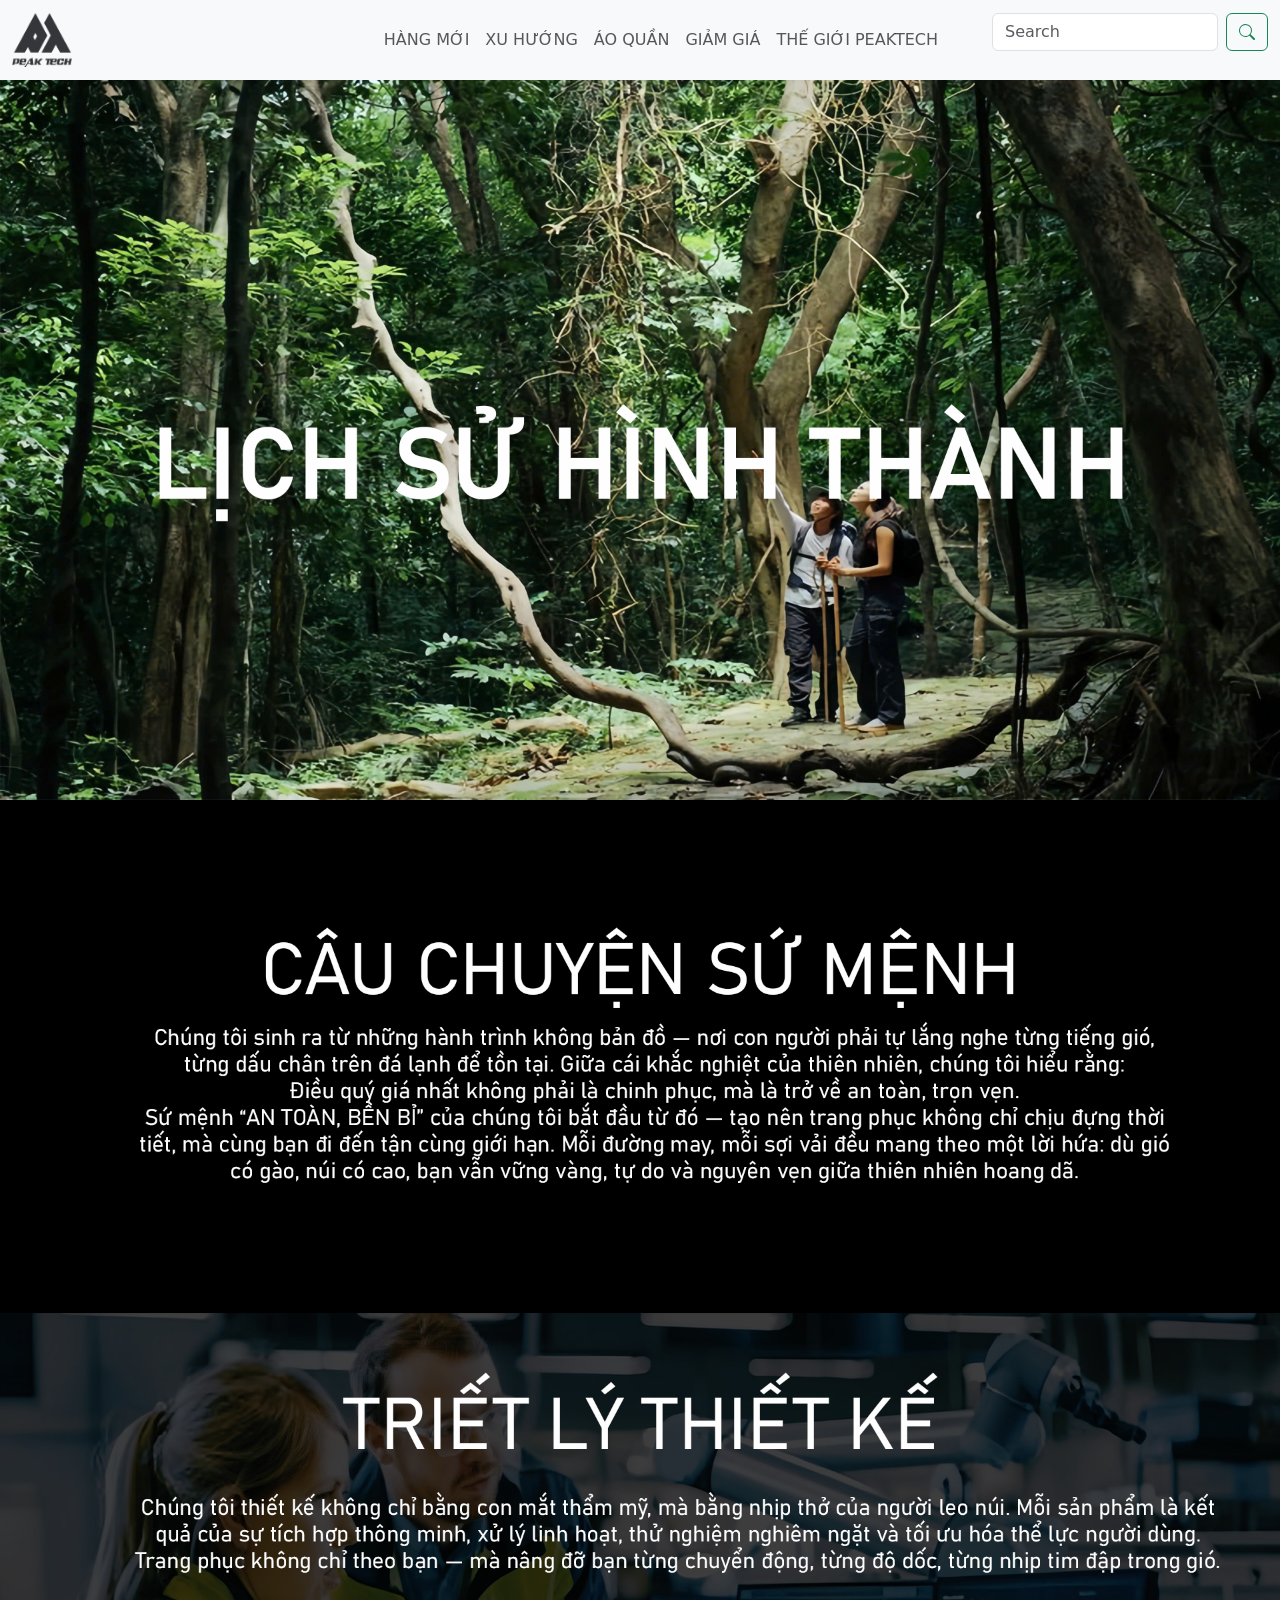
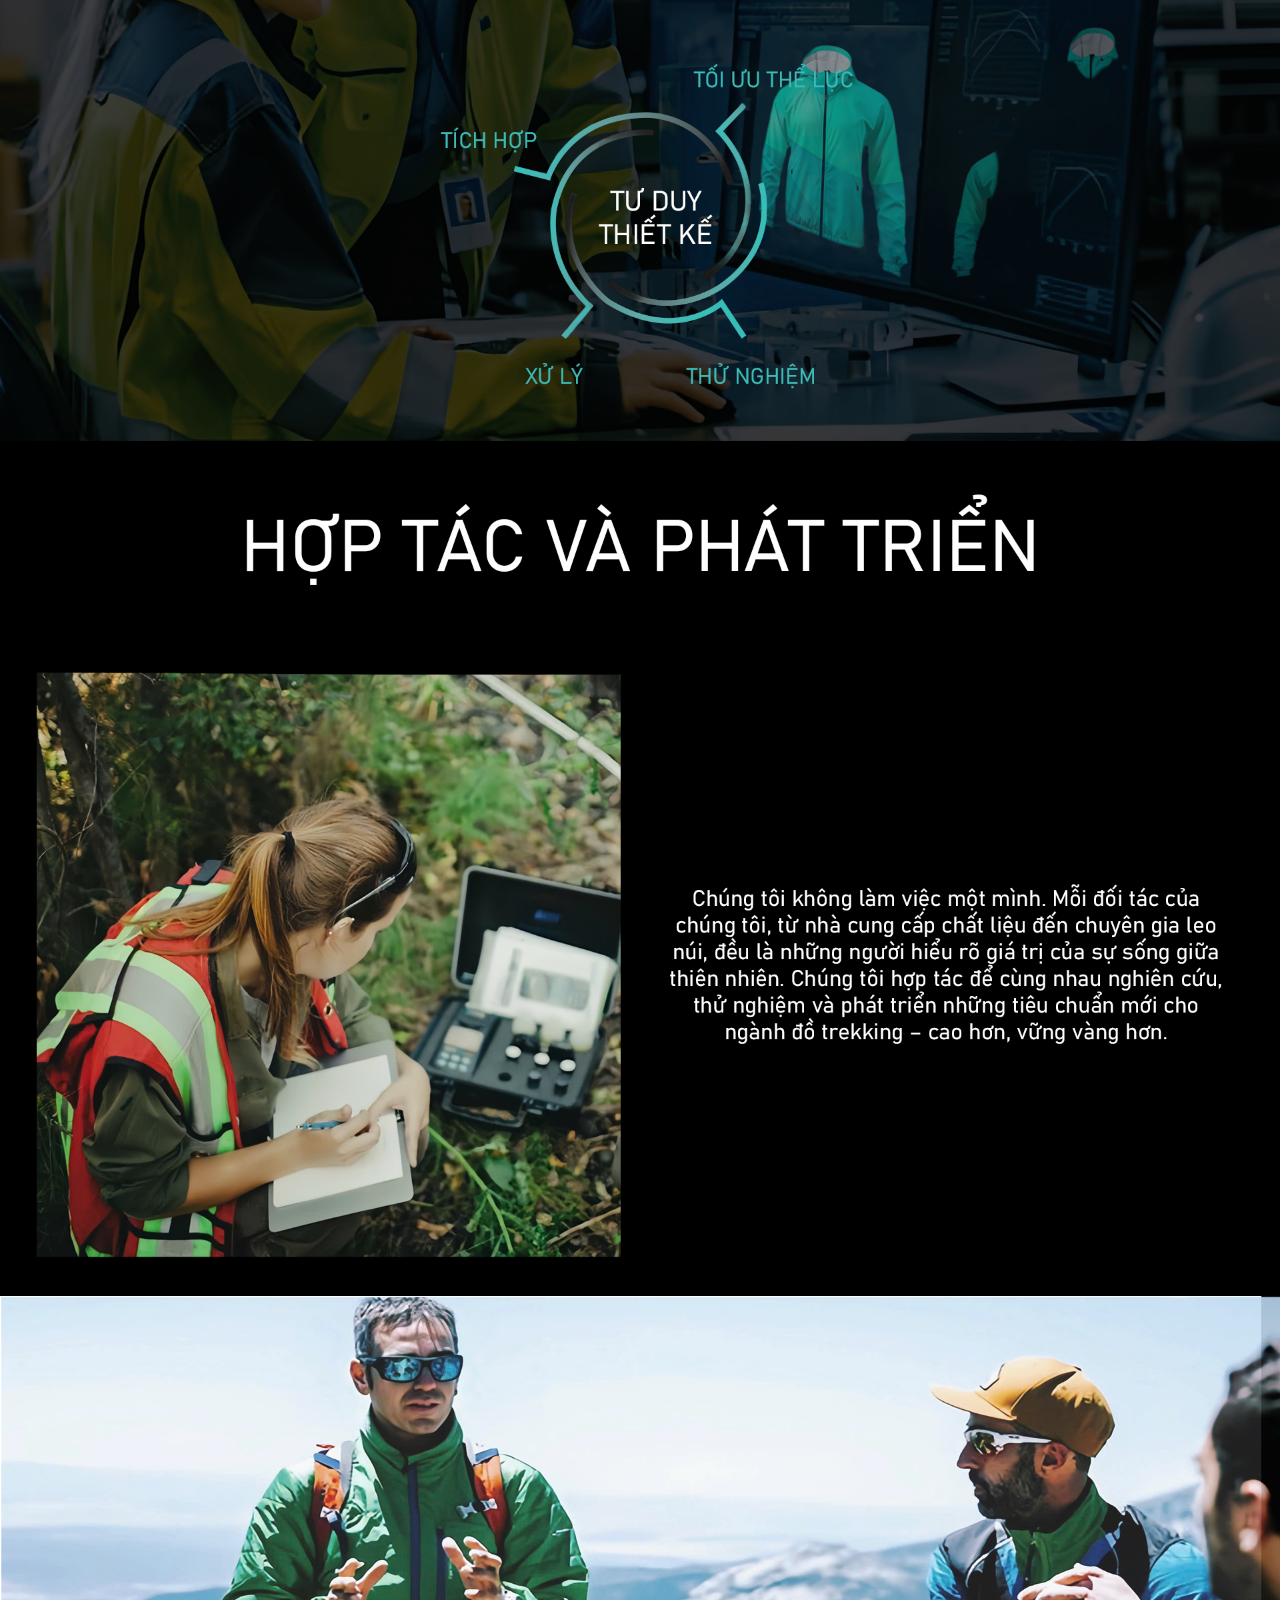
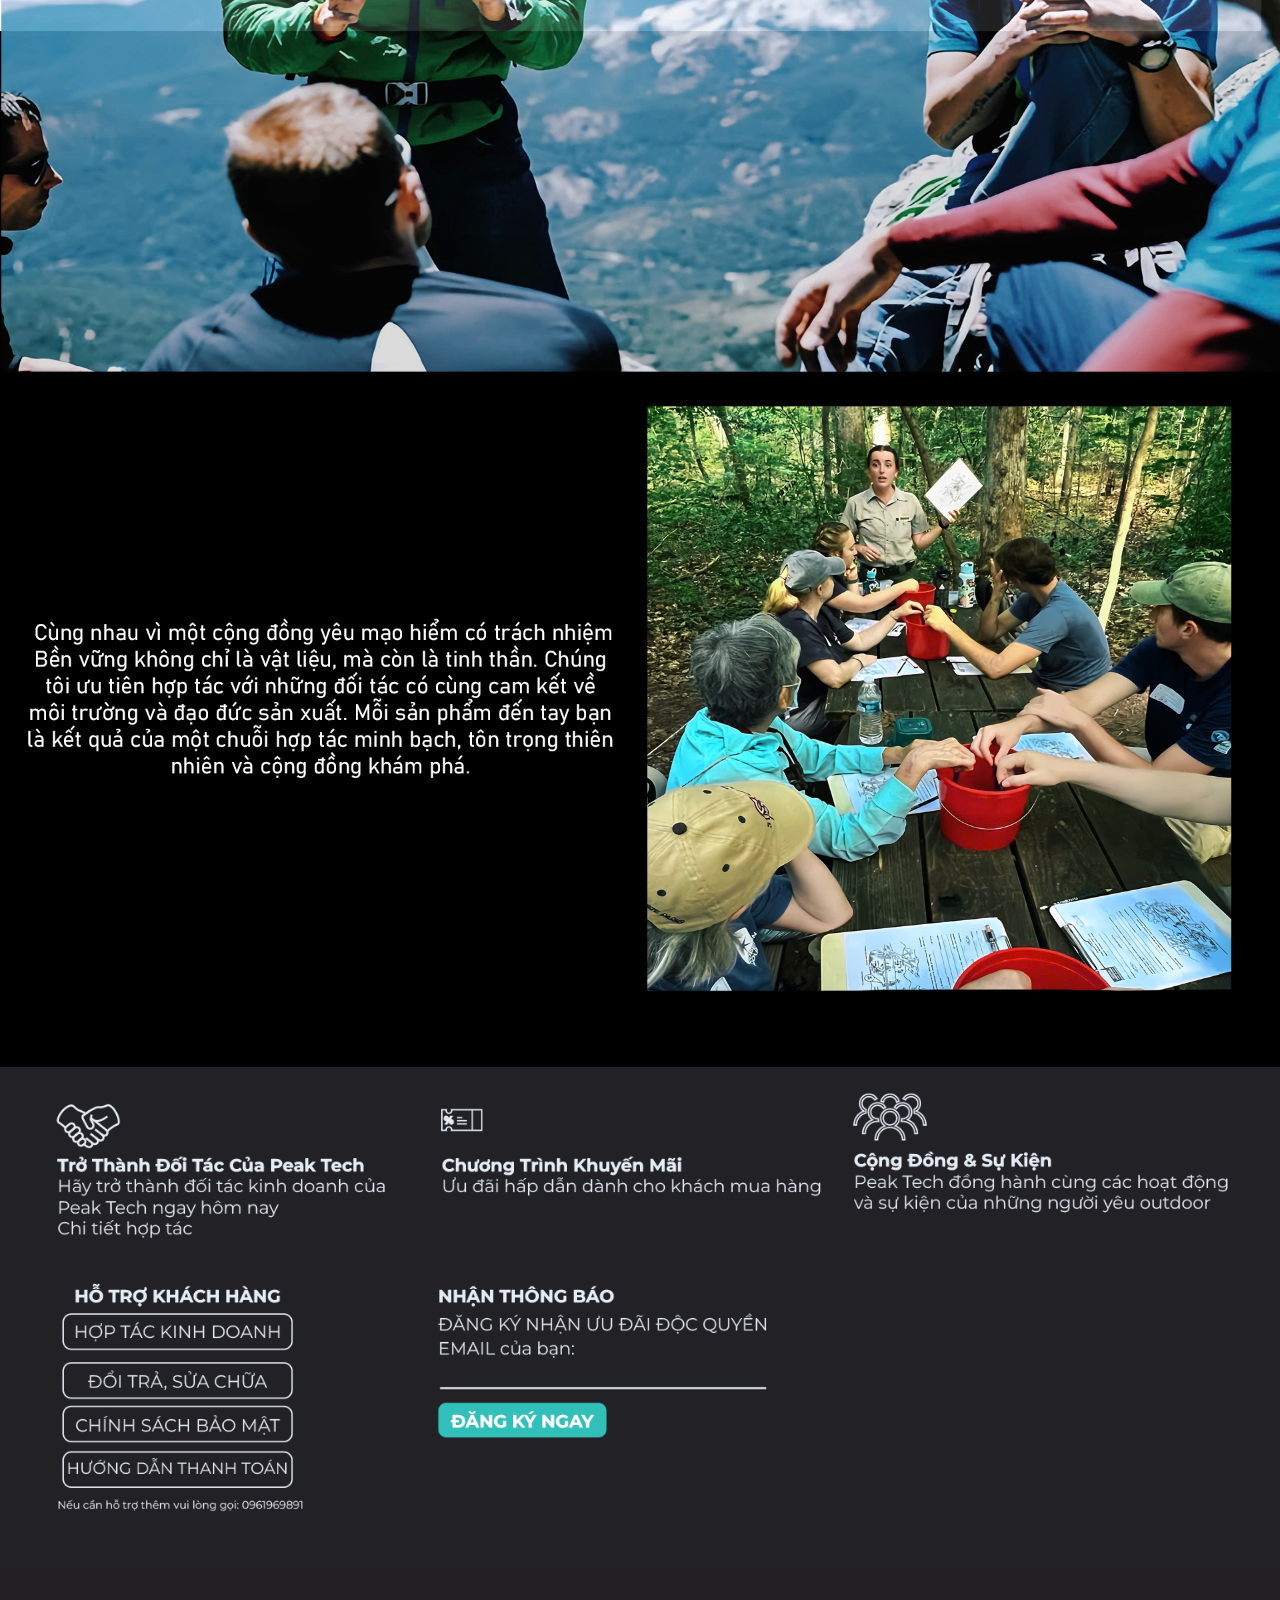
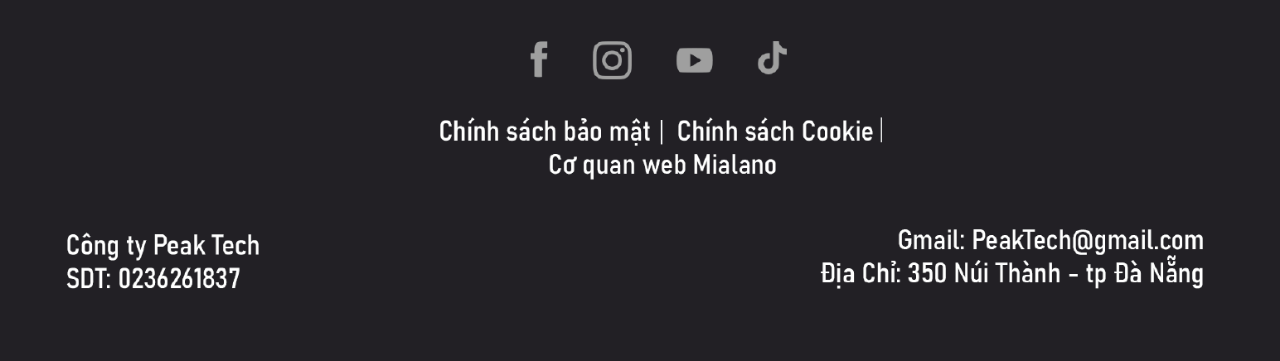
<file: discorver.html>
<html lang="en">
<head>
    <meta charset="UTF-8">
    <meta name="viewport" content="width=device-width, initial-scale=1.0">
    <title>Peak Tech - About Us</title>
    <link rel="stylesheet" href="/assets/CSS/Style.css">
    <!--font text-->
    <link href='https://fonts.googleapis.com/css?family=Montserrat' rel='stylesheet'>
    <!--Boostrap CSS-->
    <link href="https://cdn.jsdelivr.net/npm/bootstrap@5.3.6/dist/css/bootstrap.min.css" rel="stylesheet" integrity="sha384-4Q6Gf2aSP4eDXB8Miphtr37CMZZQ5oXLH2yaXMJ2w8e2ZtHTl7GptT4jmndRuHDT" crossorigin="anonymous">
    <!--Bootstrap JS-->
      <script src="https://cdn.jsdelivr.net/npm/@popperjs/core@2.11.8/dist/umd/popper.min.js" integrity="sha384-I7E8VVD/ismYTF4hNIPjVp/Zjvgyol6VFvRkX/vR+Vc4jQkC+hVqc2pM8ODewa9r" crossorigin="anonymous"></script>
	    <script src="https://cdn.jsdelivr.net/npm/bootstrap@5.3.3/dist/js/bootstrap.min.js" integrity="sha384-0pUGZvbkm6XF6gxjEnlmuGrJXVbNuzT9qBBavbLwCsOGabYfZo0T0to5eqruptLy" crossorigin="anonymous"></script>
    <!--Fontawesome (icon)-->
      <link href="https://cdnjs.cloudflare.com/ajax/libs/font-awesome/6.4.0/css/all.min.css" rel="stylesheet">
  </head>
<body>
    <!--Header-->
    <nav class="navbar sticky-top navbar-expand-lg bg-body-tertiary" >
        <div class="container-fluid">
            <a class="navbar-brand" href="index.html">
                <img src="assets/img/logo-den-removebg.png" alt="Bootstrap" width="60" height="54">
              </a>
          <button class="navbar-toggler" type="button" data-bs-toggle="collapse" data-bs-target="#navbarSupportedContent" aria-controls="navbarSupportedContent" aria-expanded="false" aria-label="Toggle navigation">
            <span class="navbar-toggler-icon"></span>
          </button>
          <div class="collapse navbar-collapse" id="navbarSupportedContent">
            <ul class="navbar-nav ms-auto mb-2 mb-lg-0" style="margin-right: 46px;">
              <li class="nav-item">
                <a class="nav-link new-product" href="men.html">HÀNG MỚI</a>
              </li>
              <li class="nav-item">
                <a class="nav-link trending" href="discorver.html">XU HƯỚNG</a>
              </li>
              <li class="nav-item">
                <a class="nav-link cloth" href="women.html">ÁO QUẦN</a>
              </li>
              <li class="nav-item">
                <a class="nav-link sale" href="#">GIẢM GIÁ</a>
              </li>
              <li class="nav-item dropdown">
                <a class="nav-link peak-tech-dropdown" href="#" role="button" data-bs-toggle="dropdown"
                  aria-expanded="false">
                  THẾ GIỚI PEAKTECH
                </a>
                <ul class="dropdown-menu">
                  <li><a class="dropdown-item" href="#">ÁO</a></li>
                  <li><a class="dropdown-item" href="#">QUẦN</a></li>
                  <li><a class="dropdown-item" href="#">PHỤ KIỆN</a></li>
                  <li><a class="dropdown-item" href="men.html">ĐỒ NAM</a></li>
                  <li><a class="dropdown-item" href="women.html">ĐỒ NỮ</a></li>
                </ul>
              </li>
              
            </ul>
            <form class="d-flex" role="search">
              <input class="form-control me-2" type="search" placeholder="Search" aria-label="Search"/>
              <button class="btn btn-outline-success" type="submit">
                <svg xmlns="http://www.w3.org/2000/svg" width="16" height="16" fill="currentColor" class="bi bi-search" viewBox="0 0 16 16">
                  <path d="M11.742 10.344a6.5 6.5 0 1 0-1.397 1.398h-.001q.044.06.098.115l3.85 3.85a1 1 0 0 0 1.415-1.414l-3.85-3.85a1 1 0 0 0-.115-.1zM12 6.5a5.5 5.5 0 1 1-11 0 5.5 5.5 0 0 1 11 0"/>
                </svg>
              </button>
            </form>
          </div>
        </div>
      </nav>
<!--Page container-->
<div class="full-image-section">
    <img src="assets/img/discorver/img-1.png" alt="Image 1">
</div>
  <div class="full-image-section">
    <img src="assets/img/discorver/cau _chuyen_su_menh.png" alt="Image 2">
  </div>
  <div class="full-image-section">
    <img src="assets/img/discorver/img-2.png" alt="Image 3">
  </div>
  <div class="full-image-section">
    <img src="assets/img/discorver/img-3.png" alt="Image 3">
  </div>
  <div class="full-image-section">
    <img src="assets/img/discorver/img-4.png" alt="Image 3">
  </div>
  <div class="full-image-section">
    <img src="assets/img/discorver/img-5.png" alt="Image 3">
  </div>
<!--Footer img-->
<footer>
    <a href="index.html"> 
      <img src="assets/img/home-page/footer.png" alt="Peak Tech Footer" style="width: 100%; height: auto; display: block;">
    </a>
  </footer>

</body>
</html>
</file>
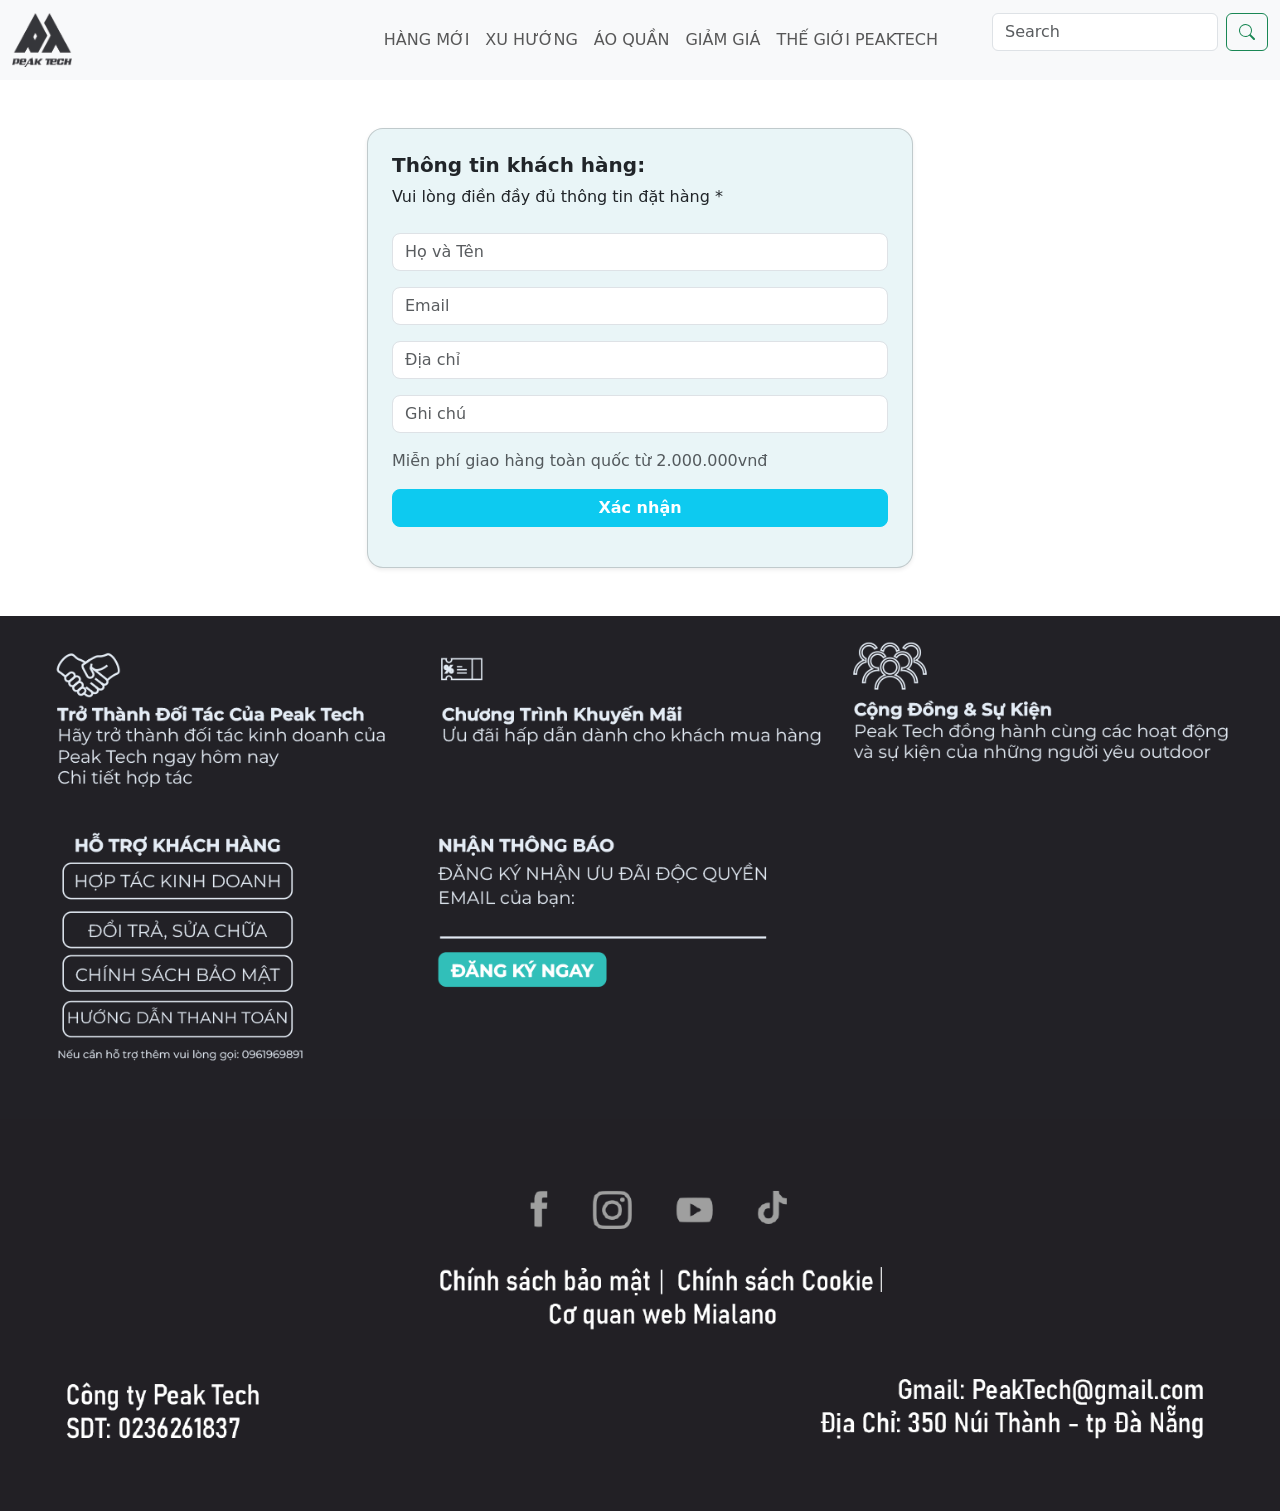
<file: form.html>
<html lang="en">
<head>
    <meta charset="UTF-8">
    <meta name="viewport" content="width=device-width, initial-scale=1.0">
    <title>Peak Tech - Trang chủ</title>
    <link rel="stylesheet" href="/assets/CSS/Style.css">
    <!--font text-->
    <link href='https://fonts.googleapis.com/css?family=Montserrat' rel='stylesheet'>
    <!--Boostrap CSS-->
    <link href="https://cdn.jsdelivr.net/npm/bootstrap@5.3.6/dist/css/bootstrap.min.css" rel="stylesheet" integrity="sha384-4Q6Gf2aSP4eDXB8Miphtr37CMZZQ5oXLH2yaXMJ2w8e2ZtHTl7GptT4jmndRuHDT" crossorigin="anonymous">
    <!--Bootstrap JS-->
      <script src="https://cdn.jsdelivr.net/npm/@popperjs/core@2.11.8/dist/umd/popper.min.js" integrity="sha384-I7E8VVD/ismYTF4hNIPjVp/Zjvgyol6VFvRkX/vR+Vc4jQkC+hVqc2pM8ODewa9r" crossorigin="anonymous"></script>
	    <script src="https://cdn.jsdelivr.net/npm/bootstrap@5.3.3/dist/js/bootstrap.min.js" integrity="sha384-0pUGZvbkm6XF6gxjEnlmuGrJXVbNuzT9qBBavbLwCsOGabYfZo0T0to5eqruptLy" crossorigin="anonymous"></script>
    <!--Fontawesome (icon)-->
      <link href="https://cdnjs.cloudflare.com/ajax/libs/font-awesome/6.4.0/css/all.min.css" rel="stylesheet">
  </head>
<body class="form-page">
    <!--Header-->
    <nav class="navbar sticky-top navbar-expand-lg bg-body-tertiary" >
        <div class="container-fluid">
            <a class="navbar-brand" href="index.html">
                <img src="assets/img/logo-den-removebg.png" alt="Bootstrap" width="60" height="54">
              </a>
          <button class="navbar-toggler" type="button" data-bs-toggle="collapse" data-bs-target="#navbarSupportedContent" aria-controls="navbarSupportedContent" aria-expanded="false" aria-label="Toggle navigation">
            <span class="navbar-toggler-icon"></span>
          </button>
          <div class="collapse navbar-collapse" id="navbarSupportedContent">
            <ul class="navbar-nav ms-auto mb-2 mb-lg-0" style="margin-right: 46px;">
              <li class="nav-item">
                <a class="nav-link new-product" href="men.html">HÀNG MỚI</a>
              </li>
              <li class="nav-item">
                <a class="nav-link trending" href="discorver.html">XU HƯỚNG</a>
              </li>
              <li class="nav-item">
                <a class="nav-link cloth" href="women.html">ÁO QUẦN</a>
              </li>
              <li class="nav-item">
                <a class="nav-link sale" href="#">GIẢM GIÁ</a>
              </li>
              <li class="nav-item dropdown">
                <a class="nav-link peak-tech-dropdown" href="#" role="button" data-bs-toggle="dropdown"
                  aria-expanded="false">
                  THẾ GIỚI PEAKTECH
                </a>
                <ul class="dropdown-menu">
                  <li><a class="dropdown-item" href="#">ÁO</a></li>
                  <li><a class="dropdown-item" href="#">QUẦN</a></li>
                  <li><a class="dropdown-item" href="#">PHỤ KIỆN</a></li>
                  <li><a class="dropdown-item" href="men.html">ĐỒ NAM</a></li>
                  <li><a class="dropdown-item" href="women.html">ĐỒ NỮ</a></li>
                </ul>
              </li>
              
            </ul>
            <form class="d-flex" role="search">
              <input class="form-control me-2" type="search" placeholder="Search" aria-label="Search"/>
              <button class="btn btn-outline-success" type="submit">
                <svg xmlns="http://www.w3.org/2000/svg" width="16" height="16" fill="currentColor" class="bi bi-search" viewBox="0 0 16 16">
                  <path d="M11.742 10.344a6.5 6.5 0 1 0-1.397 1.398h-.001q.044.06.098.115l3.85 3.85a1 1 0 0 0 1.415-1.414l-3.85-3.85a1 1 0 0 0-.115-.1zM12 6.5a5.5 5.5 0 1 1-11 0 5.5 5.5 0 0 1 11 0"/>
                </svg>
              </button>
            </form>
          </div>
        </div>
      </nav>
<!--Page container-->
<!--FORM-->
<!-- Form section -->
<div class="container py-5">
    <div class="row justify-content-center">
      <div class="col-md-6">
        <div class="card p-4 rounded-4 shadow-sm" style="background-color: #e9f5f7;">
          <h5 class="fw-bold mb-2">Thông tin khách hàng:</h5>
          <p class="mb-4">Vui lòng điền đầy đủ thông tin đặt hàng *</p>
  
          <form id="orderForm">
            <div class="mb-3">
              <input type="text" class="form-control rounded-3" placeholder="Họ và Tên" required>
            </div>
            <div class="mb-3">
              <input type="email" class="form-control rounded-3" placeholder="Email" required>
            </div>
            <div class="mb-3">
              <input type="text" class="form-control rounded-3" placeholder="Địa chỉ" required>
            </div>
            <div class="mb-3">
              <input type="text" class="form-control rounded-3" placeholder="Ghi chú">
            </div>
  
            <p class="text-muted mb-3">Miễn phí giao hàng toàn quốc từ 2.000.000vnđ</p>
  
            <button type="submit" class="btn btn-info text-white w-100 fw-semibold rounded-3">
              Xác nhận
            </button>
          </form>
        </div>
      </div>
    </div>
  </div>
  
  <!-- Modal -->
  <div class="modal fade" id="successModal" tabindex="-1" aria-labelledby="successModalLabel" aria-hidden="true">
    <div class="modal-dialog modal-dialog-centered">
      <div class="modal-content text-center">
        <div class="modal-header border-0">
          <h5 class="modal-title w-100 fw-bold" id="successModalLabel">Đặt hàng thành công!</h5>
        </div>
        <div class="modal-body">
          Cảm ơn bạn đã mua hàng tại Peak Tech 💙
        </div>
      </div>
    </div>
  </div>
  
  <!-- Script -->
  <script>
    const form = document.getElementById("orderForm");
    const successModal = new bootstrap.Modal(document.getElementById("successModal"));
  
    form.addEventListener("submit", function(e) {
      e.preventDefault(); 
      successModal.show(); 
  
      setTimeout(() => {
        window.location.href = "index.html"; 
      }, 2000); 
    });
  </script>
  
  
<!-- Footer Image Banner -->
<footer>
    <a href="index.html"> 
      <img src="assets/img/home-page/footer.png" alt="Peak Tech Footer" style="width: 100%; height: auto; display: block;">
    </a>
  </footer>
  
  </body>
  </html>
</file>
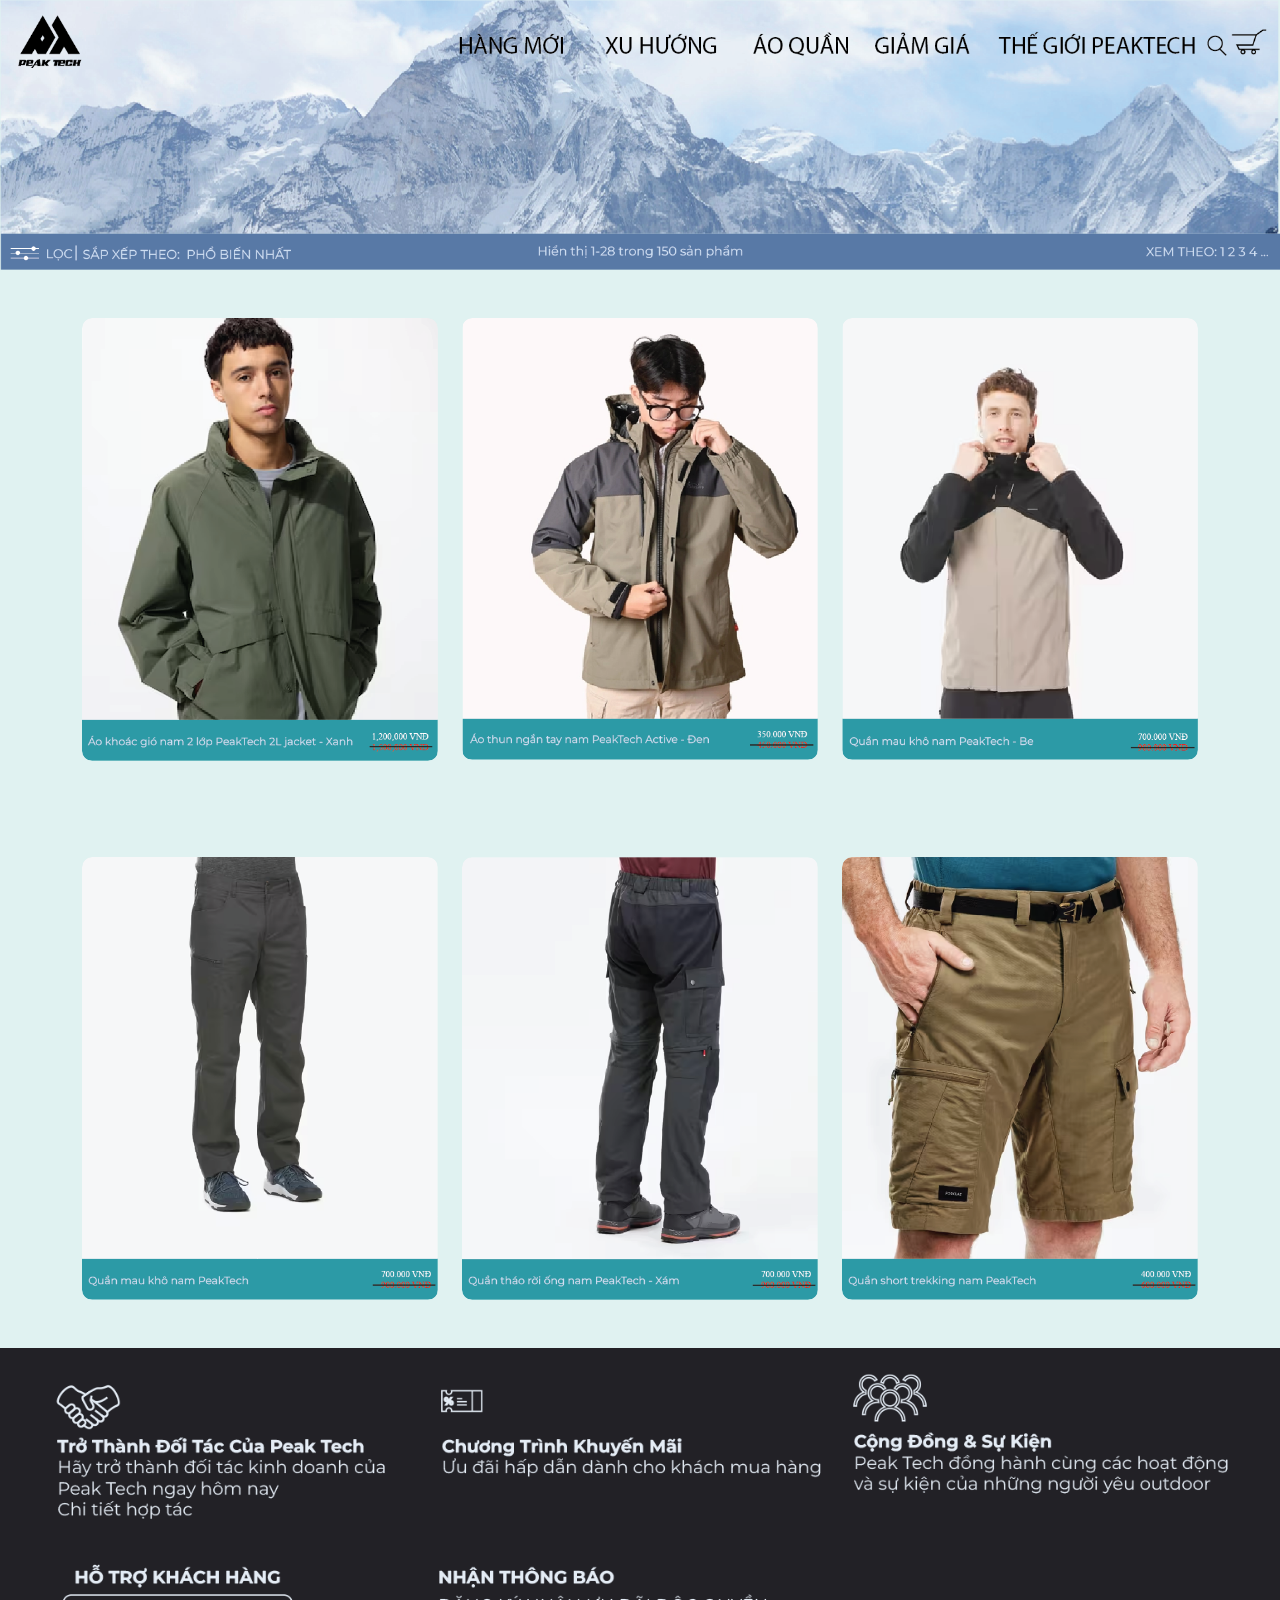
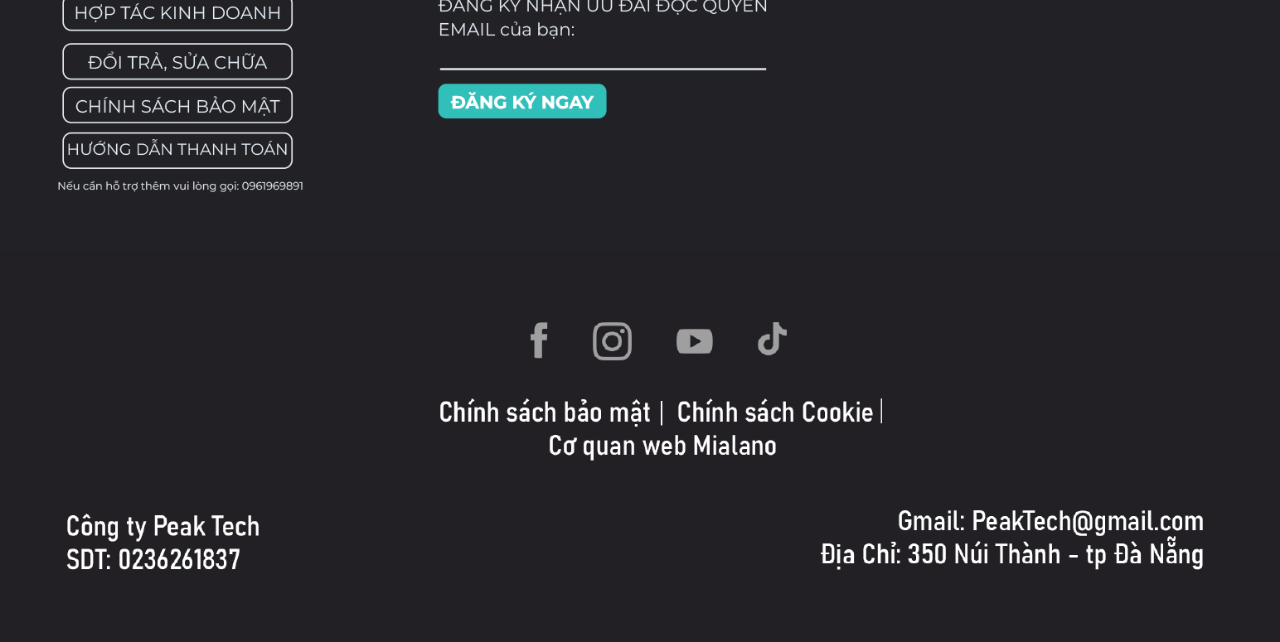
<file: men.html>
<html lang="en">
<head>
    <meta charset="UTF-8">
    <meta name="viewport" content="width=device-width, initial-scale=1.0">
    <title>Peak Tech - Men's clothes</title>
    <link rel="stylesheet" href="/assets/CSS/Style.css">
    <!--font text-->
    <link href='https://fonts.googleapis.com/css?family=Montserrat' rel='stylesheet'>
    <!--Boostrap CSS-->
    <link href="https://cdn.jsdelivr.net/npm/bootstrap@5.3.6/dist/css/bootstrap.min.css" rel="stylesheet" integrity="sha384-4Q6Gf2aSP4eDXB8Miphtr37CMZZQ5oXLH2yaXMJ2w8e2ZtHTl7GptT4jmndRuHDT" crossorigin="anonymous">
    <!--Bootstrap JS-->
      <script src="https://cdn.jsdelivr.net/npm/@popperjs/core@2.11.8/dist/umd/popper.min.js" integrity="sha384-I7E8VVD/ismYTF4hNIPjVp/Zjvgyol6VFvRkX/vR+Vc4jQkC+hVqc2pM8ODewa9r" crossorigin="anonymous"></script>
	    <script src="https://cdn.jsdelivr.net/npm/bootstrap@5.3.3/dist/js/bootstrap.min.js" integrity="sha384-0pUGZvbkm6XF6gxjEnlmuGrJXVbNuzT9qBBavbLwCsOGabYfZo0T0to5eqruptLy" crossorigin="anonymous"></script>
    <!--Fontawesome (icon)-->
      <link href="https://cdnjs.cloudflare.com/ajax/libs/font-awesome/6.4.0/css/all.min.css" rel="stylesheet">
  </head>
<body class="men-page">
<!--Header-->
<header>
    <a href="index.html"> 
      <img src="assets/img/header.png" alt="Peak Tech Logo" style="width: 100%; height: auto; display: block;">
    </a>
</header>
<!--Page container-->
<!--AO-->
<div class="men-content-below-wrapper">
    <div class="container py-5">
      <div class="row">
        <!-- ao1-->
        <div class="col-md-4">
          <a href="form.html" class="text-decoration-none">
            <div class="men-image-card">
              <img src="assets/img/men/ao-1.png" alt="main-img" class="men-main-img">
              <div class="men-image-overlay-text">Buy Now</div>
            </div>
          </a>
        </div>
  
        <!-- ao2-->
        <div class="col-md-4">
          <a href="form.html" class="text-decoration-none">
            <div class="men-image-card">
              <img src="assets/img/men/ao-2.png" alt="main-img" class="men-main-img">
              <div class="men-image-overlay-text">Buy Now</div>
            </div>
          </a>
        </div>
  
        <!-- ao3-->
        <div class="col-md-4">
          <a href="form.html" class="text-decoration-none">
            <div class="men-image-card">
              <img src="assets/img/men/ao-3.png" alt="main-img" class="men-main-img">
              <div class="men-image-overlay-text">Buy Now</div>
            </div>
          </a>
        </div>
      </div>
    </div>
  </div>
  <!--Quan-->
  <div class="men-content-below-wrapper">
    <div class="container py-5">
      <div class="row">
        <!-- quan1-->
        <div class="col-md-4">
          <a href="form.html" class="text-decoration-none">
            <div class="men-image-card">
              <img src="assets/img/men/quan-1.png" alt="main-img" class="men-main-img">
              <div class="men-image-overlay-text">Buy Now</div>
            </div>
          </a>
        </div>
  
        <!-- quan2-->
        <div class="col-md-4">
          <a href="form.html" class="text-decoration-none">
            <div class="men-image-card">
              <img src="assets/img/men/quan-2.png" alt="main-img" class="men-main-img">
              <div class="men-image-overlay-text">Buy Now</div>
            </div>
          </a>
        </div>
  
        <!-- quan3-->
        <div class="col-md-4">
          <a href="form.html" class="text-decoration-none">
            <div class="men-image-card">
              <img src="assets/img/men/quan-3.png" alt="main-img" class="men-main-img">
              <div class="men-image-overlay-text">Buy Now</div>
            </div>
          </a>
        </div>
      </div>
    </div>
  </div>
<!--Footer img-->
<footer>
    <a href="index.html"> 
      <img src="assets/img/home-page/footer.png" alt="Peak Tech Footer" style="width: 100%; height: auto; display: block;">
    </a>
  </footer>
  
  </body>
  </html>
</file>
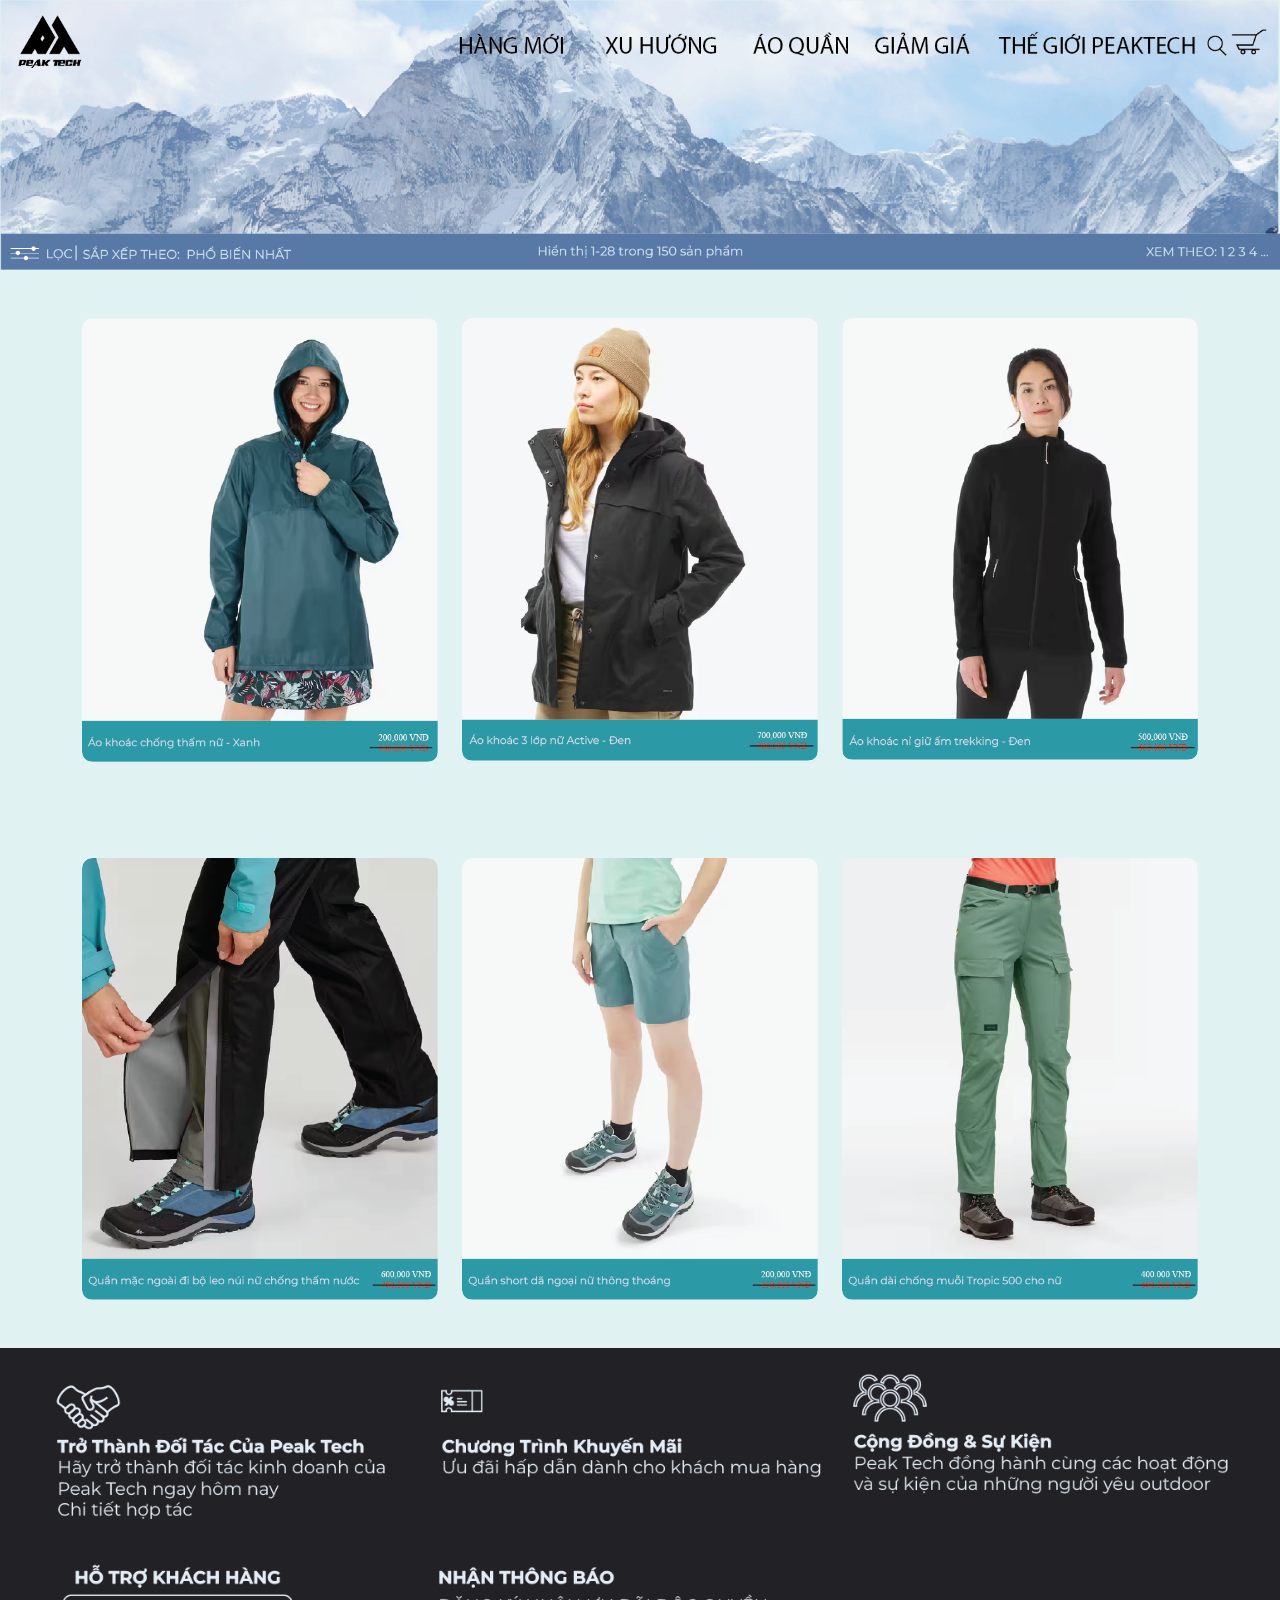
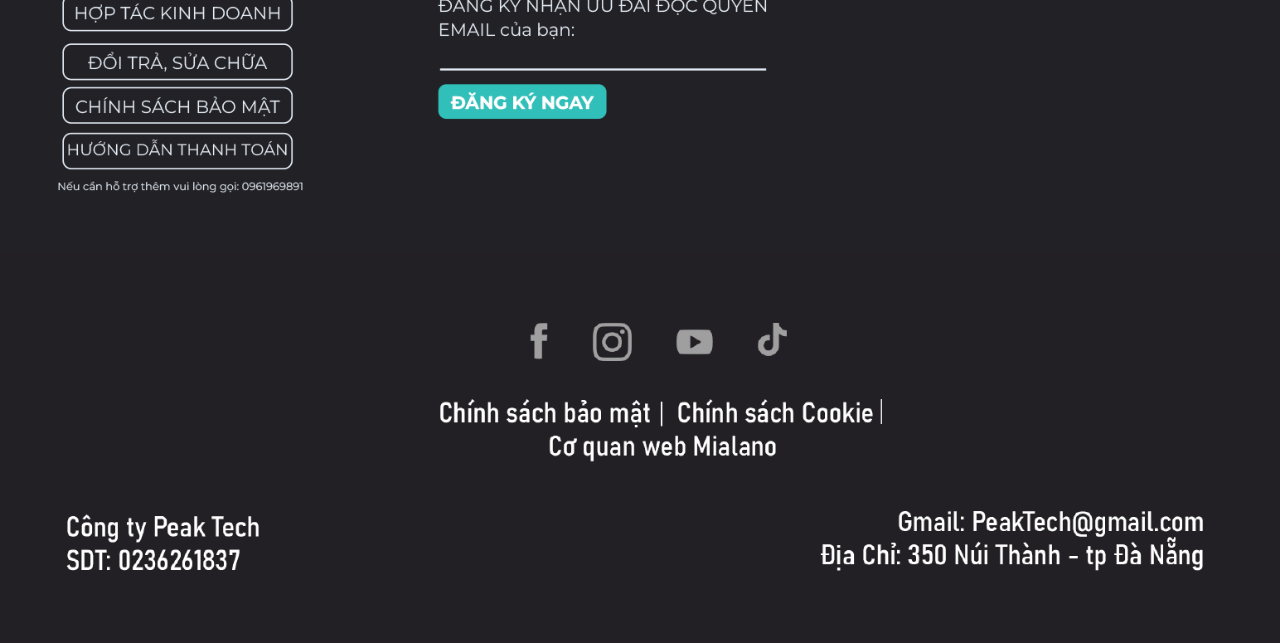
<file: women.html>
<html lang="en">
<head>
  <meta charset="UTF-8" />
  <meta name="viewport" content="width=device-width, initial-scale=1.0" />
  <title>Peak Tech - Women's clothes</title>
  <link rel="stylesheet" href="/assets/CSS/Style.css" />
  <!--font text-->
  <link href='https://fonts.googleapis.com/css?family=Montserrat' rel='stylesheet'>
  <!--Bootstrap CSS-->
  <link href="https://cdn.jsdelivr.net/npm/bootstrap@5.3.6/dist/css/bootstrap.min.css" rel="stylesheet">
  <!--Bootstrap JS-->
  <script src="https://cdn.jsdelivr.net/npm/@popperjs/core@2.11.8/dist/umd/popper.min.js"></script>
  <script src="https://cdn.jsdelivr.net/npm/bootstrap@5.3.3/dist/js/bootstrap.min.js"></script>
  <!--Fontawesome (icon)-->
  <link href="https://cdnjs.cloudflare.com/ajax/libs/font-awesome/6.4.0/css/all.min.css" rel="stylesheet">
</head>
<body class="women-page">
  <!--Header-->
  <header>
    <a href="index.html">
      <img src="assets/img/header.png" alt="Peak Tech Logo" style="width: 100%; height: auto; display: block;">
    </a>
  </header>

  <!--AO-->
  <div class="women-content-below-wrapper">
    <div class="container py-5">
      <div class="row">
        <!-- ao1 -->
        <div class="col-md-4">
          <a href="form.html" class="text-decoration-none">
            <div class="women-image-card">
              <img src="assets/img/women/ao-1.png" alt="main-img" class="women-main-img">
              <div class="women-image-overlay-text">Buy Now</div>
            </div>
          </a>
        </div>
        <!-- ao2 -->
        <div class="col-md-4">
          <a href="form.html" class="text-decoration-none">
            <div class="women-image-card">
              <img src="assets/img/women/ao-2.png" alt="main-img" class="women-main-img">
              <div class="women-image-overlay-text">Buy Now</div>
            </div>
          </a>
        </div>
        <!-- ao3 -->
        <div class="col-md-4">
          <a href="form.html" class="text-decoration-none">
            <div class="women-image-card">
              <img src="assets/img/women/ao-3.png" alt="main-img" class="women-main-img">
              <div class="women-image-overlay-text">Buy Now</div>
            </div>
          </a>
        </div>
      </div>
    </div>
  </div>

  <!--Quan-->
  <div class="women-content-below-wrapper">
    <div class="container py-5">
      <div class="row">
        <!-- quan1 -->
        <div class="col-md-4">
          <a href="form.html" class="text-decoration-none">
            <div class="women-image-card">
              <img src="assets/img/women/quan-1.png" alt="main-img" class="women-main-img">
              <div class="women-image-overlay-text">Buy Now</div>
            </div>
          </a>
        </div>
        <!-- quan2 -->
        <div class="col-md-4">
          <a href="form.html" class="text-decoration-none">
            <div class="women-image-card">
              <img src="assets/img/women/quan-2.png" alt="main-img" class="women-main-img">
              <div class="women-image-overlay-text">Buy Now</div>
            </div>
          </a>
        </div>
        <!-- quan3 -->
        <div class="col-md-4">
          <a href="form.html" class="text-decoration-none">
            <div class="women-image-card">
              <img src="assets/img/women/quan-3.png" alt="main-img" class="women-main-img">
              <div class="women-image-overlay-text">Buy Now</div>
            </div>
          </a>
        </div>
      </div>
    </div>
  </div>

  <!--Footer-->
  <footer>
    <a href="index.html"> 
      <img src="assets/img/home-page/footer.png" alt="Peak Tech Footer" style="width: 100%; height: auto; display: block;">
    </a>
  </footer>
</body>
</html>
</file>
<file: assets/CSS/Style.css>
html, body {
    margin: 0;
    padding: 0;
    overflow-x: hidden;
    font-family: 'Montserrat', sans-serif;
    
  }
  body.men-page,
  body.women-page,
  body.index-page {
    background-color: #e0f2f1; 
  }
  /* video intro */
  .video-section {
    height: 100vh;
    position: relative;
    overflow: hidden;
  }
  
  .video-bg {
    position: absolute;
    top: 0;
    left: 0;
    width: 100%;
    height: 100%;
    object-fit: cover;
    z-index: -1;
    pointer-events: none;
  }
  .video-overlay-button {
    position: absolute;
    bottom: 120px; 
    right: 300px; 
    z-index: 2;
  }
  
  .video-overlay-button .btn {
    padding: 12px 30px;
    font-size: 1.2rem;
    border: 2px solid white;
    background-color: transparent;
    color: white;
    transition: all 0.3s ease;
  }
  
  .video-overlay-button .btn:hover {
    background-color: white;
    color: black;
  }
  
  
  /* content below*/

  
  /* img affect */
  .image-card {
    position: relative;
    overflow: hidden;
    cursor: pointer;    
    box-shadow: 0 8px 16px rgba(0, 0, 0, 0.2); 
    border: 1px solid #ddd; 
    border-radius: 8px; 
  }
  
  .image-card img {
    width: 100%;
    height: auto;
    transition: opacity 0.4s ease-in-out;
    display: block;
  }
  
  .image-card .hover-img {
    position: absolute;
    top: 0;
    left: 0;
    opacity: 0;
  }
  
  .image-card:hover .hover-img {
    opacity: 1;
  }
  
  .image-overlay-text {
    position: absolute;
    top: 50%;
    left: 50%;
    transform: translate(-50%, -50%);
    color: white;
    background: none;
    padding: 0;
    font-size: 3rem;
    font-weight: 700;
    text-align: center;
  }
  .section-title{
    font-size: large;
    font-weight: bolder;
  }

  /* #footer {
    margin-top: 40px;
    margin-bottom: 0 ;
    padding-bottom: 0 ;
  } */
  /* .footer-image-container {
    width: 100vw;      
    overflow-x: hidden;
    margin: 0;
    padding: 0;
  }
  
  .footer-image-container img {
    display: block;
    width: 100vw;       
    height: auto;
    margin: 0;
    padding: 0;
  } */
/*discorver.html*/
  .full-image-section {
    width: 100vw;
    background-color: #000; 
    margin: 0;
    padding: 0;
    overflow: hidden;
  }
  
  .full-image-section img {
    width: 100vw;
    height: auto;
    display: block;
    margin: 0;
    padding: 0;
  }
  /*men.html*/
  
  .men-image-card {
    /* position: relative;
    display: inline-block; */
    position: relative;
    overflow: hidden;
    border-radius: 10px;
    transition: transform 0.3s ease;
  }
  
  .men-image-card .men-main-img {
    width: 100%;
    display: block;
    border-radius: 10px;
  }
  
  .men-image-overlay-text {
    position: absolute;
    top: 50%;
    left: 50%;
    transform: translate(-50%, -50%);
    color: white;
    background-color: rgba(0, 0, 0, 0.6);
    padding: 10px 20px;
    border-radius: 5px;
    font-size: 20px;
    font-weight: bold;
    opacity: 0;
    visibility: hidden;
    transition: opacity 0.3s ease, visibility 0.3s ease;
  }
  
  .men-image-card:hover .men-image-overlay-text {
    opacity: 1;
    visibility: visible;
  }
  
  /*women.html*/
  .women-page {
    background-color: #fef6f9; /* màu nền riêng cho women */
  }
  
  .women-image-card {
    position: relative;
    overflow: hidden;
    border-radius: 10px;
    transition: transform 0.3s ease;
  }
  
  .women-main-img {
    width: 100%;
    display: block;
    border-radius: 10px;
  }
  
  .women-image-overlay-text {
    position: absolute;
    top: 50%;
    left: 50%;
    transform: translate(-50%, -50%);
    color: white;
    background-color: rgba(0, 0, 0, 0.6);
    padding: 10px 20px;
    border-radius: 5px;
    font-size: 20px;
    font-weight: bold;
    opacity: 0;
    visibility: hidden;
    transition: opacity 0.3s ease, visibility 0.3s ease;
  }
  
  .women-image-card:hover .women-image-overlay-text {
    opacity: 1;
    visibility: visible;
  }
</file>
